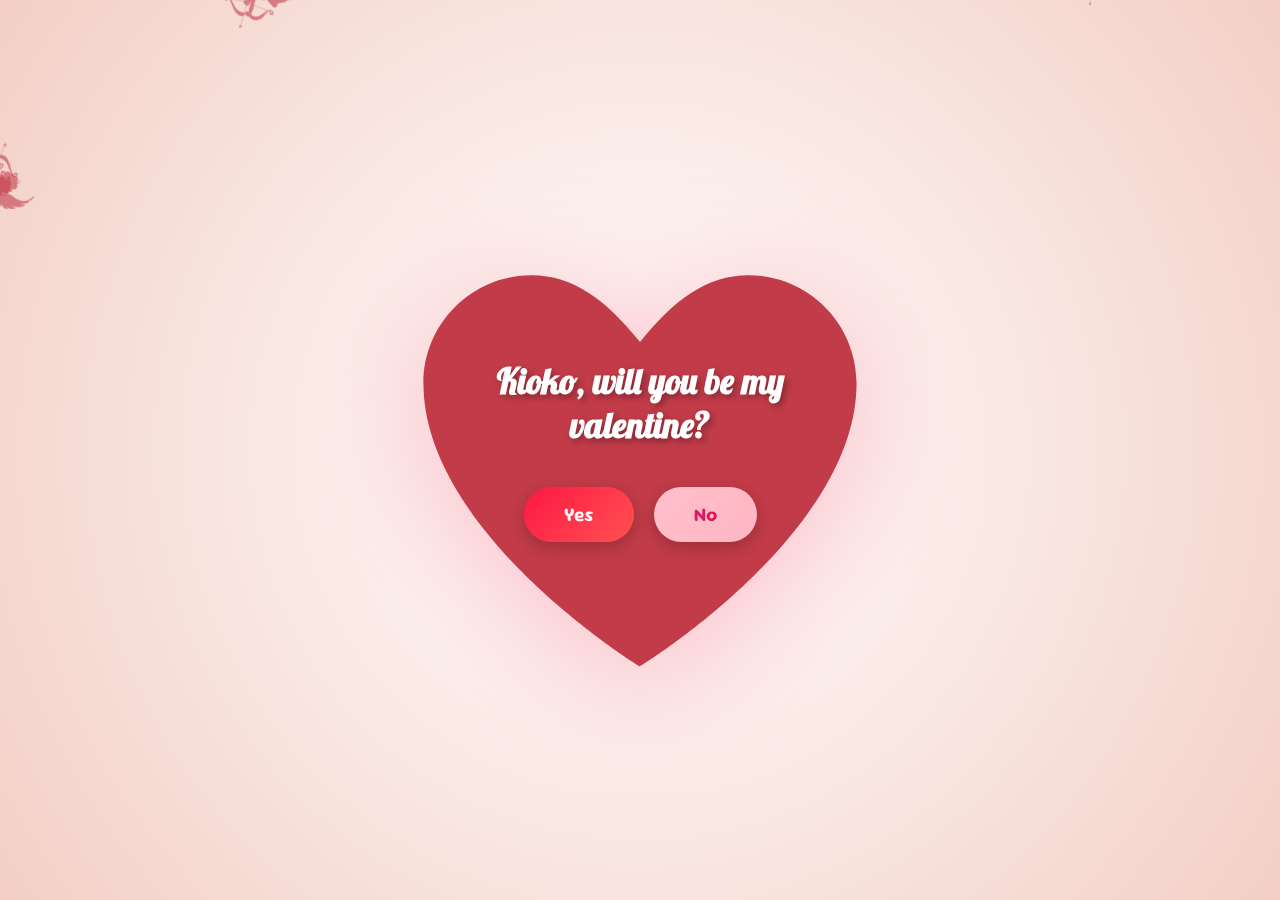
<file: index.html>
<!DOCTYPE html>
<html lang="en">
<head>
    <meta charset="UTF-8">
    <meta name="viewport" content="width=device-width, initial-scale=1.0">
    <title>Be My Valentine? 💕</title>
    <link rel="preconnect" href="https://fonts.googleapis.com">
    <link rel="preconnect" href="https://fonts.gstatic.com" crossorigin>
    <link href="https://fonts.googleapis.com/css2?family=Lobster&family=Sour+Gummy:ital,wght@0,100..900;1,100..900&display=swap" rel="stylesheet">
    <link rel="stylesheet" href="styles.css">
</head>
<body>
    <div class="hearts-background">
        <div class="cupid cupid-1"></div>
        <div class="cupid cupid-2"></div>
        <div class="cupid cupid-3"></div>
        <div class="cupid cupid-4"></div>
        <div class="cupid cupid-5"></div>

        <div class="floating-heart heart-pos-1" style="background-image: url('heart1.svg');"></div>
        <div class="floating-heart heart-pos-2" style="background-image: url('heart2.svg');"></div>
        <div class="floating-heart heart-pos-3" style="background-image: url('heart3.svg');"></div>
        <div class="floating-heart heart-pos-4" style="background-image: url('heart4.svg');"></div>
        <div class="floating-heart heart-pos-5" style="background-image: url('heart1.svg');"></div>
        <div class="floating-heart heart-pos-6" style="background-image: url('heart2.svg');"></div>
        <div class="floating-heart heart-pos-7" style="background-image: url('heart3.svg');"></div>
        <div class="floating-heart heart-pos-8" style="background-image: url('heart4.svg');"></div>
    </div>

    <div class="container">
        <div class="heart-form">
            <h1>Kioko, will you be my valentine?</h1>

            <div class="buttons">
                <button class="btn btn-yes" onclick="window.location.href='yes.html'">Yes</button>
                <button class="btn btn-no" onclick="window.location.href='no.html'">No</button>
            </div>
        </div>
    </div>
    <script src="cupid-animation.js"></script>
</body>
</html>
</file>
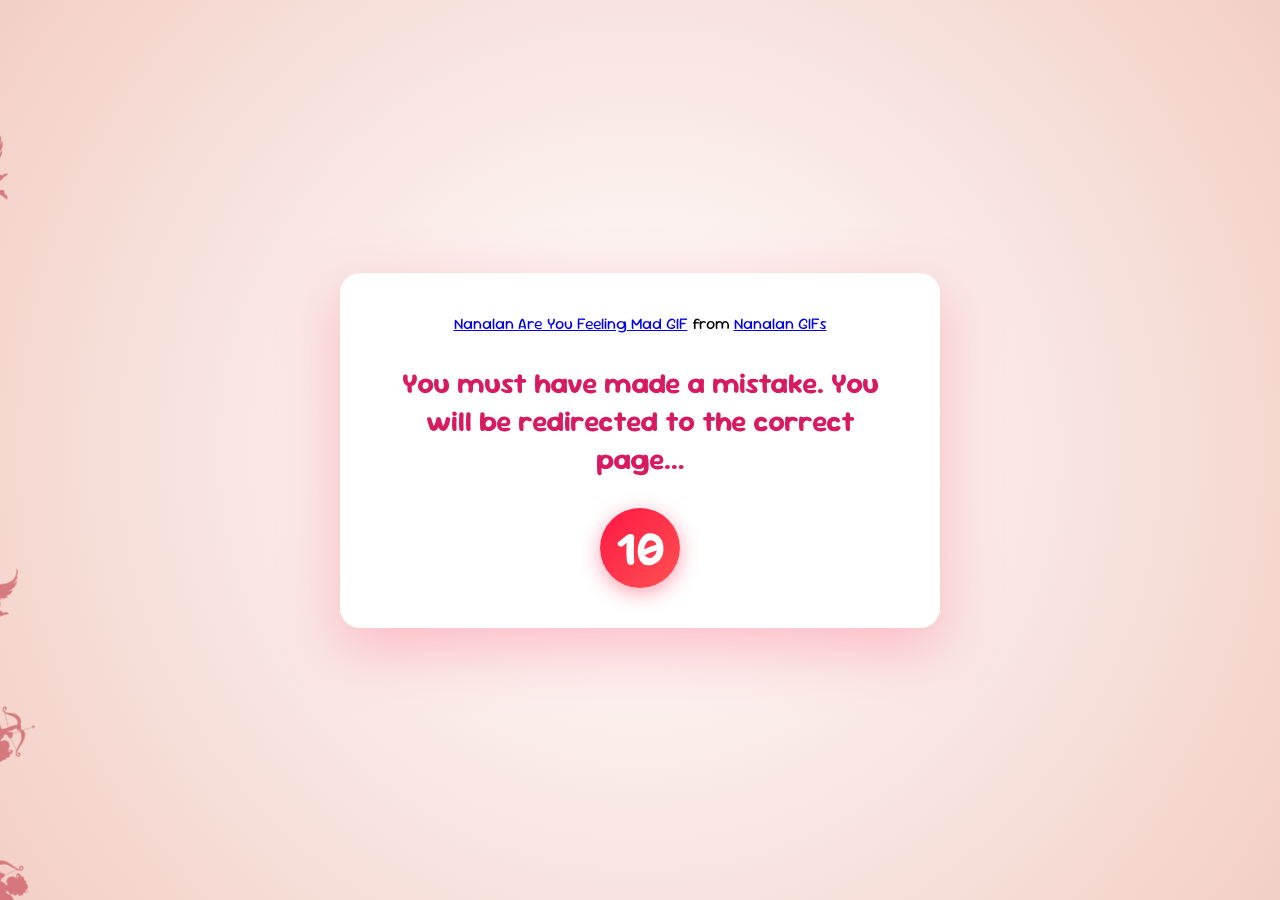
<file: no.html>
<!DOCTYPE html>
<html lang="en">
<head>
    <meta charset="UTF-8">
    <meta name="viewport" content="width=device-width, initial-scale=1.0">
    <title>Oops! 💔</title>
    <link rel="preconnect" href="https://fonts.googleapis.com">
    <link rel="preconnect" href="https://fonts.gstatic.com" crossorigin>
    <link href="https://fonts.googleapis.com/css2?family=Lobster&family=Sour+Gummy:ital,wght@0,100..900;1,100..900&display=swap" rel="stylesheet">
    <link rel="stylesheet" href="styles.css">
</head>
<body>
    <div class="hearts-background">
        <div class="cupid cupid-1"></div>
        <div class="cupid cupid-2"></div>
        <div class="cupid cupid-3"></div>
        <div class="cupid cupid-4"></div>
        <div class="cupid cupid-5"></div>

        <div class="floating-heart heart-pos-1" style="background-image: url('heart1.svg');"></div>
        <div class="floating-heart heart-pos-2" style="background-image: url('heart2.svg');"></div>
        <div class="floating-heart heart-pos-3" style="background-image: url('heart3.svg');"></div>
        <div class="floating-heart heart-pos-4" style="background-image: url('heart4.svg');"></div>
        <div class="floating-heart heart-pos-5" style="background-image: url('heart1.svg');"></div>
        <div class="floating-heart heart-pos-6" style="background-image: url('heart2.svg');"></div>
        <div class="floating-heart heart-pos-7" style="background-image: url('heart3.svg');"></div>
        <div class="floating-heart heart-pos-8" style="background-image: url('heart4.svg');"></div>
    </div>

    <div class="container">
        <div class="response-box">
            <div class="tenor-gif-embed" data-postid="12005166819415822979" data-share-method="host" data-aspect-ratio="1.76596" data-width="100%">
                <a href="https://tenor.com/view/nanalan-are-you-feeling-mad-mad-sad-mona-gif-12005166819415822979">Nanalan Are You Feeling Mad GIF</a>
                from <a href="https://tenor.com/search/nanalan-gifs">Nanalan GIFs</a>
            </div>

            <h2 class="error-message">You must have made a mistake. You will be redirected to the correct page…</h2>

            <div class="countdown">
                <span id="timer">10</span>
            </div>
        </div>
    </div>

    <script type="text/javascript" async src="https://tenor.com/embed.js"></script>
    <script>
        let timeLeft = 10;
        const timerElement = document.getElementById('timer');

        const countdown = setInterval(() => {
            timeLeft--;
            timerElement.textContent = timeLeft;

            if (timeLeft <= 0) {
                clearInterval(countdown);
                window.location.href = 'yes.html';
            }
        }, 1000);
    </script>
    <script src="cupid-animation.js"></script>
</body>
</html>
</file>
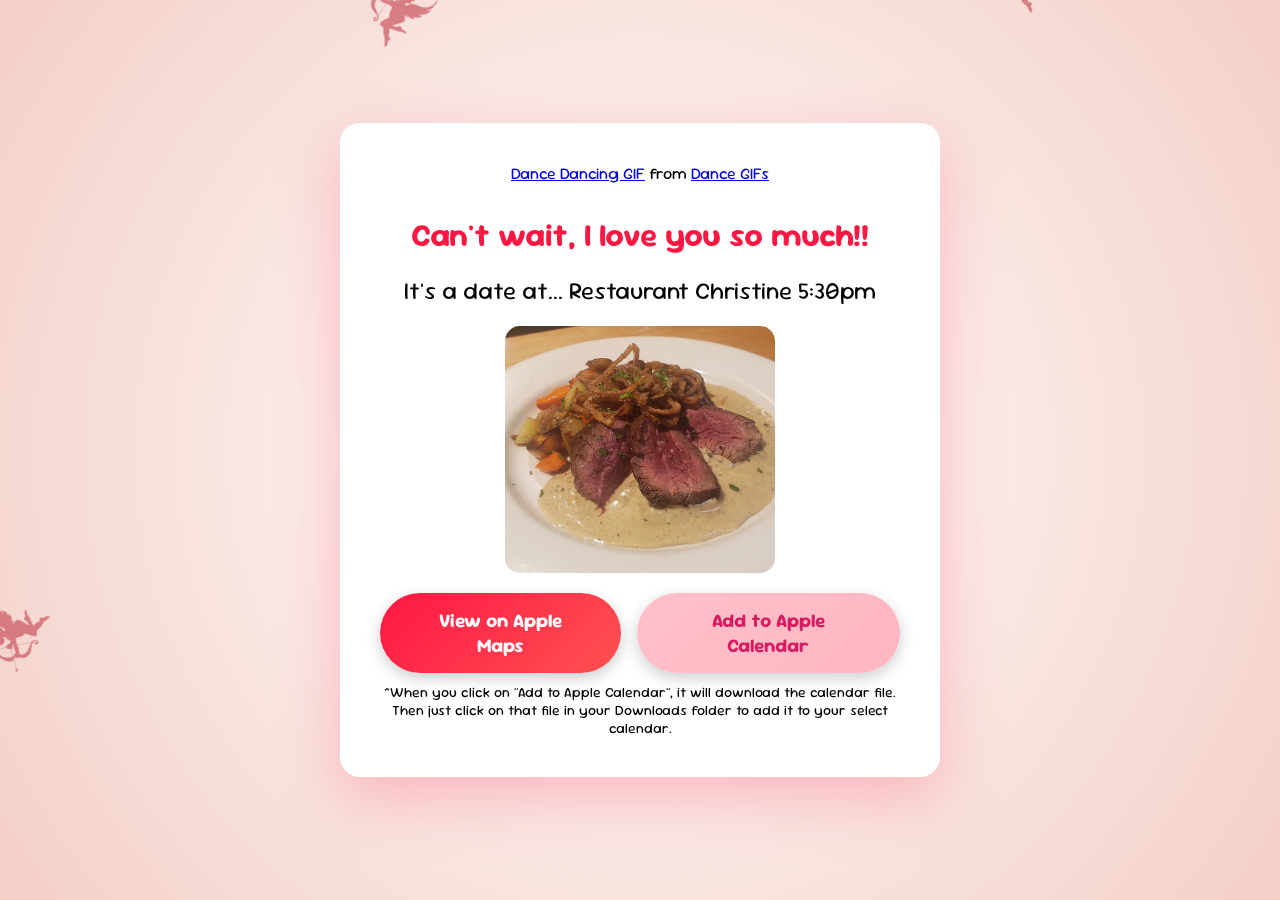
<file: yes.html>
<!doctype html>
<html lang="en">
  <head>
    <meta charset="UTF-8" />
    <meta name="viewport" content="width=device-width, initial-scale=1.0" />
    <title>Yay! 💕</title>
    <link rel="preconnect" href="https://fonts.googleapis.com" />
    <link rel="preconnect" href="https://fonts.gstatic.com" crossorigin />
    <link
      href="https://fonts.googleapis.com/css2?family=Lobster&family=Sour+Gummy:ital,wght@0,100..900;1,100..900&display=swap"
      rel="stylesheet"
    />
    <link rel="stylesheet" href="styles.css" />
  </head>
  <body>
    <div class="hearts-background">
      <div class="cupid cupid-1"></div>
      <div class="cupid cupid-2"></div>
      <div class="cupid cupid-3"></div>
      <div class="cupid cupid-4"></div>
      <div class="cupid cupid-5"></div>

      <div
        class="floating-heart heart-pos-1"
        style="background-image: url(&quot;heart1.svg&quot;)"
      ></div>
      <div
        class="floating-heart heart-pos-2"
        style="background-image: url(&quot;heart2.svg&quot;)"
      ></div>
      <div
        class="floating-heart heart-pos-3"
        style="background-image: url(&quot;heart3.svg&quot;)"
      ></div>
      <div
        class="floating-heart heart-pos-4"
        style="background-image: url(&quot;heart4.svg&quot;)"
      ></div>
      <div
        class="floating-heart heart-pos-5"
        style="background-image: url(&quot;heart1.svg&quot;)"
      ></div>
      <div
        class="floating-heart heart-pos-6"
        style="background-image: url(&quot;heart2.svg&quot;)"
      ></div>
      <div
        class="floating-heart heart-pos-7"
        style="background-image: url(&quot;heart3.svg&quot;)"
      ></div>
      <div
        class="floating-heart heart-pos-8"
        style="background-image: url(&quot;heart4.svg&quot;)"
      ></div>
    </div>

    <div class="container">
      <div class="response-box">
        <div
          class="tenor-gif-embed"
          data-postid="9586073"
          data-share-method="host"
          data-aspect-ratio="1"
          data-width="100%"
        >
          <a
            href="https://tenor.com/view/dance-dancing-puppet-nanalan-peepo-gif-9586073"
            >Dance Dancing GIF</a
          >
          from <a href="https://tenor.com/search/dance-gifs">Dance GIFs</a>
        </div>

        <h1 class="success-message">Can't wait, I love you so much!!</h1>
        <p class="date-message">
          It's a date at... Restaurant Christine 5:30pm
        </p>
        <div class="img-wrapper">
          <img
            src="steak-dish.webp"
            alt="Steak Dish"
            class="restaurant-image"
          />
        </div>
        <div class="restaurant-links">
          <a
            href="https://maps.apple.com/?q=2227+N+56th+St+Seattle+WA+98103"
            target="_blank"
            class="btn btn-yes"
            >View on Apple Maps</a
          >
          <a
            href="https://samclark1999.github.io/valentines-day/dinner-at-restaurant-christine.ics"
            class="btn btn-no"
          >
            Add to Apple Calendar
          </a>
        </div>
        <p style="font-size: 14px; margin-top: 10px">
          *When you click on "Add to Apple Calendar", it will download the
          calendar file. Then just click on that file in your Downloads folder
          to add it to your select calendar.
        </p>
      </div>
    </div>

    <script
      type="text/javascript"
      async
      src="https://tenor.com/embed.js"
    ></script>
    <script src="cupid-animation.js"></script>
  </body>
</html>
</file>
<file: styles.css>
* {
  margin: 0;
  padding: 0;
  box-sizing: border-box;
}

body {
  font-family: "Sour Gummy", sans-serif;
  min-height: 100vh;
  background: #ffff;
  background: radial-gradient(
    circle,
    rgba(255, 255, 255, 1) 0%,
    rgba(243, 207, 198, 1) 100%
  );
  display: flex;
  align-items: center;
  justify-content: center;
  overflow-y: auto;
  position: relative;
}

/* Animated cupids background */
.hearts-background {
  position: fixed;
  top: 0;
  left: 0;
  width: 100%;
  height: 100%;
  pointer-events: none;
  overflow: hidden;
  z-index: 1;
}

.hearts-background::before,
.hearts-background::after {
  position: absolute;
  width: 80px;
  height: 80px;
  background-image: url("cupid.svg");
  background-size: contain;
  background-repeat: no-repeat;
  opacity: 0.6;
}

/* Cupid 1 - flying across */
.hearts-background::before {
  left: -15%;
  top: 15%;
  animation: flyAcross 30s linear infinite;
  animation-delay: 2s;
}

/* Cupid 2 - flying across from other side */
.hearts-background::after {
  right: -15%;
  top: 70%;
  animation: flyAcrossReverse 35s linear infinite;
  animation-delay: 10s;
  transform: scaleX(-1);
}

@keyframes flyAcross {
  0% {
    transform: translateX(0) rotate(0deg);
    opacity: 0;
  }
  10% {
    opacity: 0.7;
  }
  90% {
    opacity: 0.7;
  }
  100% {
    transform: translateX(110vw) rotate(10deg);
    opacity: 0;
  }
}

@keyframes flyAcrossReverse {
  0% {
    transform: translateX(0) rotate(0deg) scaleX(-1);
    opacity: 0;
  }
  10% {
    opacity: 0.7;
  }
  90% {
    opacity: 0.7;
  }
  100% {
    transform: translateX(-110vw) rotate(-10deg) scaleX(-1);
    opacity: 0;
  }
}

/* Additional cupid animations */
.cupid {
  position: fixed;
  left: 0;
  top: 0;
  width: 70px;
  height: 70px;
  background-image: url("cupid.svg");
  background-size: contain;
  background-repeat: no-repeat;
  opacity: 0;
  pointer-events: none;
  will-change: transform, opacity;
  transition: opacity 1s ease-in;
  z-index: 5;
}

/* Floating hearts */
.floating-heart {
  position: fixed;
  width: 80px;
  height: 80px;
  background-size: contain;
  background-repeat: no-repeat;
  background-position: center;
  opacity: 0;
  pointer-events: none;
  z-index: 3;
  animation: heartPulse 16s ease-in-out infinite;
}

@keyframes heartPulse {
  0%,
  100% {
    opacity: 0;
    transform: scale(0.8);
  }
  5% {
    opacity: 1;
    transform: scale(1);
  }
  10% {
    opacity: 1;
    transform: scale(1.1);
  }
  15% {
    opacity: 0;
    transform: scale(0.8);
  }
  20%,
  100% {
    opacity: 0;
  }
}

/* Different positions for hearts */
.heart-pos-1 {
  top: 15%;
  left: 10%;
  animation-delay: 0s;
}

.heart-pos-2 {
  top: 20%;
  right: 15%;
  animation-delay: 2s;
}

.heart-pos-3 {
  bottom: 25%;
  left: 20%;
  animation-delay: 4s;
}

.heart-pos-4 {
  top: 60%;
  right: 10%;
  animation-delay: 6s;
}

.heart-pos-5 {
  top: 40%;
  left: 15%;
  animation-delay: 8s;
}

.heart-pos-6 {
  bottom: 20%;
  right: 25%;
  animation-delay: 10s;
}

.heart-pos-7 {
  top: 30%;
  right: 30%;
  animation-delay: 12s;
}

.heart-pos-8 {
  bottom: 35%;
  left: 30%;
  animation-delay: 14s;
}

@keyframes floatUpDown {
  0% {
    transform: translateY(100vh) rotate(0deg);
    opacity: 0;
  }
  10% {
    opacity: 0.7;
  }
  50% {
    transform: translateY(-10vh) rotate(15deg);
  }
  90% {
    opacity: 0.7;
  }
  100% {
    transform: translateY(-120vh) rotate(-15deg);
    opacity: 0;
  }
}

@keyframes diagonalFly {
  0% {
    transform: translate(-50vw, 100vh);
    opacity: 0;
  }
  10% {
    opacity: 0.5;
  }
  90% {
    opacity: 0.5;
  }
  100% {
    transform: translate(50vw, -100vh);
    opacity: 0;
  }
}

@keyframes spin {
  from {
    transform: rotate(0deg);
  }
  to {
    transform: rotate(360deg);
  }
}

@keyframes spinReverse {
  from {
    transform: rotate(360deg);
  }
  to {
    transform: rotate(0deg);
  }
}

@keyframes zigzagFly {
  0% {
    transform: translate(0, 100vh);
    opacity: 0;
  }
  10% {
    opacity: 0.5;
  }
  25% {
    transform: translate(-30vw, 50vh);
  }
  50% {
    transform: translate(30vw, 25vh);
  }
  75% {
    transform: translate(-20vw, -25vh);
  }
  90% {
    opacity: 0.5;
  }
  100% {
    transform: translate(0, -100vh);
    opacity: 0;
  }
}

/* Container */
.container {
  position: relative;
  z-index: 10;
  display: flex;
  align-items: center;
  justify-content: center;
  padding: 40px 20px;
  width: 100%;
  min-height: 100vh;
}

/* Heart-shaped form */
.heart-form {
  background-image: url("heart.svg");
  background-size: contain;
  background-repeat: no-repeat;
  background-position: center;
  padding: 100px 80px;
  position: relative;
  width: 500px;
  height: 500px;
  text-align: center;
  animation: heartbeat 2s ease-in-out infinite;
  display: flex;
  flex-direction: column;
  align-items: center;
  justify-content: center;
  filter: drop-shadow(0 20px 60px rgba(255, 105, 135, 0.4));
}

@keyframes heartbeat {
  0%,
  100% {
    transform: scale(1);
  }
  50% {
    transform: scale(1.05);
  }
}

.heart-form h1 {
  position: relative;
  z-index: 1;
  color: white;
  font-family: "Lobster", cursive;
  font-size: 2.2rem;
  margin-bottom: 40px;
  text-shadow: 3px 3px 6px rgba(0, 0, 0, 0.3);
}

.buttons {
  position: relative;
  z-index: 1;
  display: flex;
  gap: 20px;
  justify-content: center;
}

.btn {
  padding: 15px 40px;
  font-size: 1.2rem;
  font-weight: bold;
  border: none;
  border-radius: 50px;
  cursor: pointer;
  transition: all 0.3s ease;
  box-shadow: 0 5px 15px rgba(0, 0, 0, 0.2);
  font-family: "Sour Gummy", sans-serif;
  text-decoration: none;
}

.btn-yes {
  background: linear-gradient(135deg, #ff1744 0%, #ff5252 100%);
  color: white;
}

.btn-yes:hover {
  transform: translateY(-3px) scale(1.05);
  box-shadow: 0 8px 25px rgba(255, 23, 68, 0.4);
}

.btn-no {
  background: linear-gradient(135deg, #ffc0cb 0%, #ffb6c1 100%);
  color: #d81b60;
}

.btn-no:hover {
  transform: translateY(-3px) scale(1.05);
  box-shadow: 0 8px 25px rgba(255, 182, 193, 0.4);
}

/* Response box for yes/no pages */
.response-box {
  background: white;
  padding: 40px;
  border-radius: 20px;
  box-shadow: 0 20px 60px rgba(255, 105, 135, 0.4);
  text-align: center;
  max-width: 600px;
  width: 100%;
  animation: fadeIn 0.5s ease-in;
}

@keyframes fadeIn {
  from {
    opacity: 0;
    transform: translateY(20px);
  }
  to {
    opacity: 1;
    transform: translateY(0);
  }
}

.tenor-gif-embed {
  margin-bottom: 30px;
  border-radius: 15px;
  overflow: hidden;
  max-width: 100%;
  width: 100%;
}

.tenor-gif-embed iframe {
  max-width: 100%;
  width: 100%;
  display: block;
}

.success-message {
  color: #ff1744;
  font-size: 2rem;
  margin-top: 20px;
  animation: pulse 1.5s ease-in-out infinite;
}

@keyframes pulse {
  0%,
  100% {
    transform: scale(1);
  }
  50% {
    transform: scale(1.05);
  }
}

.error-message {
  color: #d81b60;
  font-size: 1.8rem;
  margin: 20px 0;
}

.countdown {
  margin-top: 30px;
  font-size: 3rem;
  color: #ff1744;
  font-weight: bold;
}

#timer {
  display: inline-block;
  background: linear-gradient(135deg, #ff1744 0%, #ff5252 100%);
  color: white;
  width: 80px;
  height: 80px;
  line-height: 80px;
  border-radius: 50%;
  box-shadow: 0 5px 20px rgba(255, 23, 68, 0.4);
  animation: countdown-pulse 1s ease-in-out infinite;
}

.date-message {
  font-size: 1.5rem;
  margin-top: 20px;
}

.restaurant-links {
  display: flex;
  margin-top: 20px;
  gap: 1rem;
  flex-wrap: wrap;
  justify-content: center;
  align-items: center;
}

.img-wrapper {
  display: flex;
  justify-content: center;
  align-items: center;
  margin-top: 20px;
  width: 100%;
}

.img-wrapper img {
  object-fit: cover;
  width: 270px;
  height: 100%;
  border-radius: 15px;
}

@keyframes countdown-pulse {
  0%,
  100% {
    transform: scale(1);
  }
  50% {
    transform: scale(1.1);
  }
}

/* Responsive design */
@media (max-width: 768px) {
  .heart-form {
    width: 90%;
    max-width: 380px;
    height: 380px;
    padding: 80px 60px;
  }

  .heart-form h1 {
    font-size: 1.6rem;
  }

  .btn {
    padding: 12px 30px;
    font-size: 1rem;
  }

  .success-message {
    font-size: 2rem;
  }

  .error-message {
    font-size: 1.5rem;
  }

  .response-box {
    padding: 30px 20px;
  }
}
@media (min-width: 576px) {
  .restaurant-links {
    flex-wrap: nowrap;
  }
}
</file>
